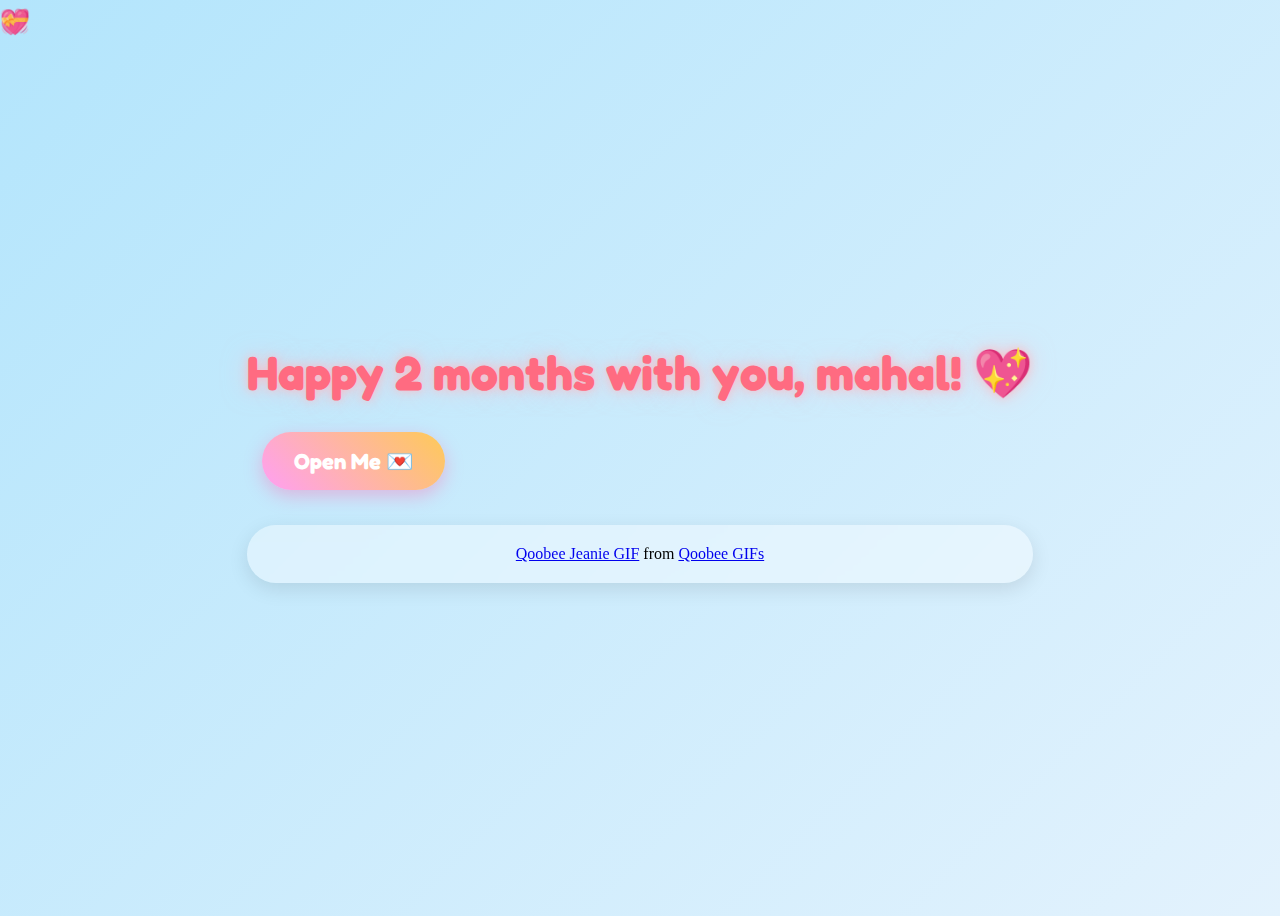
<file: index.html>
<!DOCTYPE html>
<html lang="en">
    <head>
        <meta charset="UTF-8">
        <meta name="viewport" content="width=device-width, initial-scale=1.0">
        <title>Happy 2nd Month!</title>
        <link rel="stylesheet" href="styles.css">
        <link href="https://fonts.googleapis.com/css2?family=Fredoka:wght@300;400;600&display=swap" rel="stylesheet">
    </head> 
    <body>
        <!-- 💕 Floating Hearts Effect 💕 -->
        <div class="floating-hearts">
            <span>💖</span>
            <span>💗</span>
            <span>💓</span>
            <span>💞</span>
            <span>💝</span>
        </div>

        <div class="container">
            <h1 class="header_text">Happy 2 months with you, mahal! 💖</h1>
            
            <!-- 💌 Cute "Open Me" Button -->
            <a href="message.html" class="open_button">Open Me 💌</a>

            <div class="gif_container">
                <div class="tenor-gif-embed" data-postid="19316600" data-share-method="host" data-aspect-ratio="1.50235" data-width="100%">
                    <a href="https://tenor.com/view/qoobee-jeanie-qbee-gif-19316600">Qoobee Jeanie GIF</a> from 
                    <a href="https://tenor.com/search/qoobee-gifs">Qoobee GIFs</a>
                </div>
                <script type="text/javascript" async src="https://tenor.com/embed.js"></script>
            </div>
        </div>
    </body> 
</html>
</file>
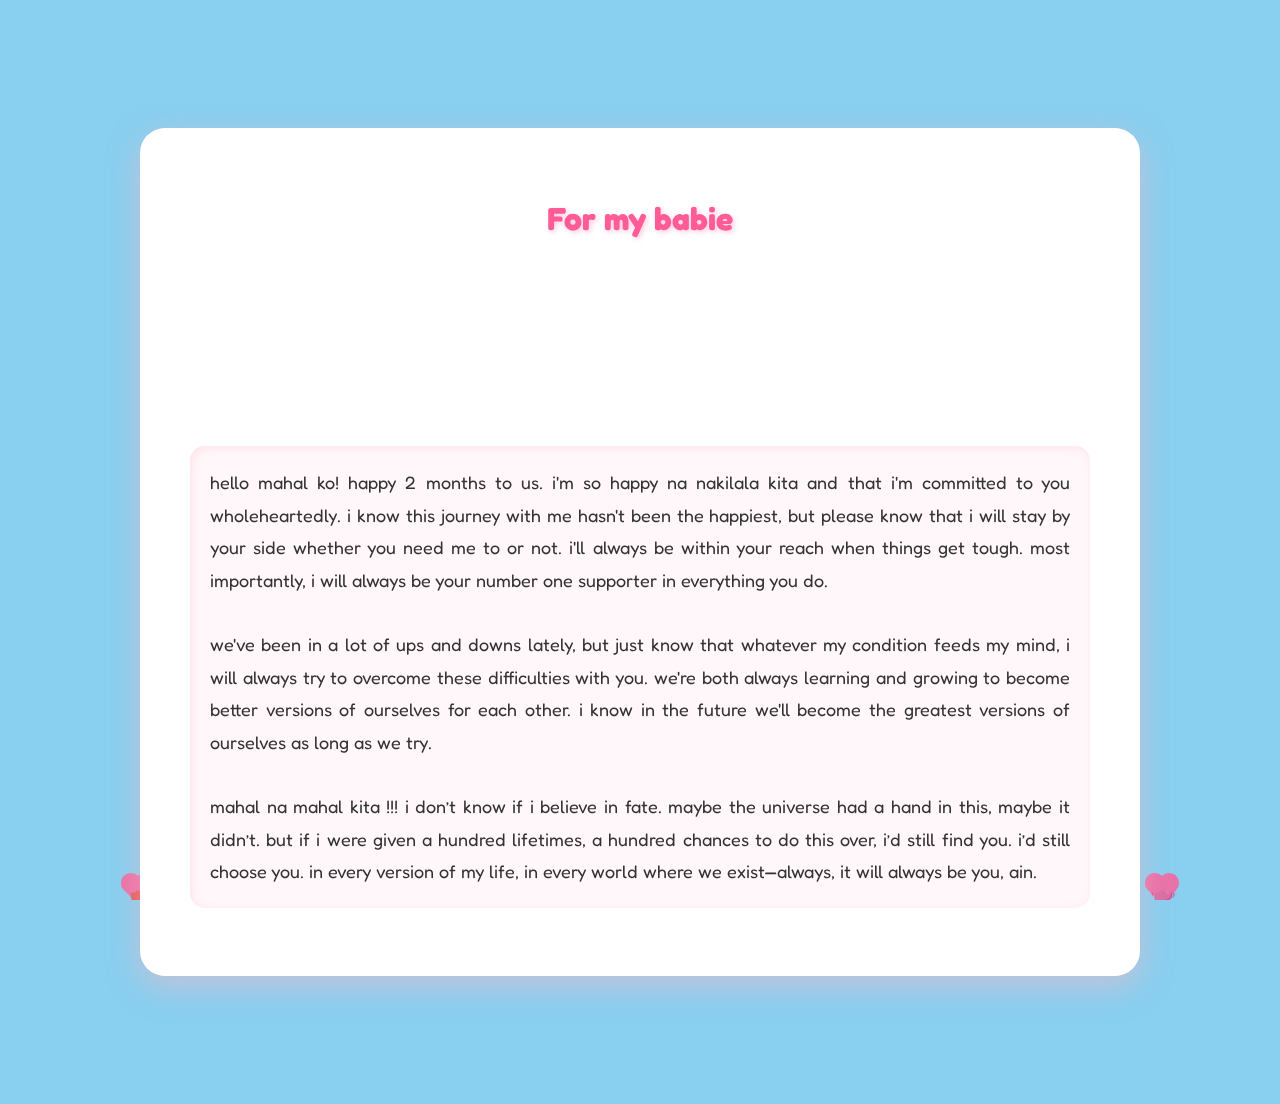
<file: message.html>
<!DOCTYPE html>
<html lang="en">
<head>
    <link rel="stylesheet" href="./message_style.css">
    <style>
        /* Floating hearts container */
        .hearts-container {
            position: fixed;
            top: 0;
            left: 0;
            width: 100%;
            height: 100%;
            pointer-events: none;
            overflow: hidden;
        }

        /* Individual heart */
        .heart {
            position: absolute;
            bottom: 0;
            font-size: 20px;
            color: #ff69b4;
            opacity: 0.8;
            animation: floatUp 5s linear infinite;
        }

        /* Keyframes for floating hearts */
        @keyframes floatUp {
            0% {
                transform: translateY(0) scale(0.8);
                opacity: 1;
            }
            100% {
                transform: translateY(-100vh) scale(1.5);
                opacity: 0;
            }
        }

        /* Generating multiple hearts */
        .heart:nth-child(1) { left: 10%; animation-duration: 4s; }
        .heart:nth-child(2) { left: 30%; animation-duration: 5s; }
        .heart:nth-child(3) { left: 50%; animation-duration: 6s; }
        .heart:nth-child(4) { left: 70%; animation-duration: 4.5s; }
        .heart:nth-child(5) { left: 90%; animation-duration: 5.5s; }
    </style>
</head> 
<body>
    <div class="hearts-container">
        <div class="heart">❤️</div>
        <div class="heart">💖</div>
        <div class="heart">💕</div>
        <div class="heart">💗</div>
        <div class="heart">💓</div>
    </div>

    <div class="message_container">
        <h1 class="message_title">For my babie</h1>

        <!-- SoundCloud Embed placed between the title and message -->
        <iframe width="100%" height="166" 
            scrolling="no" frameborder="no" 
            allow="autoplay" 
            src="https://w.soundcloud.com/player/?url=https%3A//soundcloud.com/laufeylin/bewitched&color=%23ff5500&auto_play=true&hide_related=false&show_comments=false&show_user=true&show_reposts=false&show_teaser=true">
        </iframe>

        <p class="message_text">
            hello mahal ko! happy 2 months to us. i'm so happy na nakilala kita and that i'm committed to you wholeheartedly. i know this journey with me hasn't been the happiest, but please know that i will stay by your side whether you need me to or not. i'll always be within your reach when things get tough. most importantly, i will always be your number one supporter in everything you do. <br><br>
            we've been in a lot of ups and downs lately, but just know that whatever my condition feeds my mind, i will always try to overcome these difficulties with you. we're both always learning and growing to become better versions of ourselves for each other. i know in the future we'll become the greatest versions of ourselves as long as we try. <br><br>
            mahal na mahal kita !!! i don’t know if i believe in fate. maybe the universe had a hand in this, maybe it didn’t. but if i were given a hundred lifetimes, a hundred chances to do this over, i’d still find you. i’d still choose you. in every version of my life, in every world where we exist—always, it will always be you, ain.
        </p>
    </div>
</body> 
</html>
</file>
<file: styles.css>
@import url('https://fonts.googleapis.com/css2?family=Fredoka:wght@300;400;600&display=swap');

body {
    display: flex;
    flex-direction: column;
    justify-content: center;
    align-items: center;
    height: 100vh;
    background: linear-gradient(135deg, #b3e5fc, #e3f2fd);
    animation: fadeIn 1.5s ease-in-out;
}

.header_text {
    font-family: 'Fredoka', sans-serif;
    font-size: 48px;
    font-weight: bold;
    color: #ff6b81;
    text-align: center;
    margin-top: 10px;
    margin-bottom: 15px;
    text-shadow: 0px 0px 10px rgba(255, 182, 193, 0.8), 
                 0px 0px 25px rgba(255, 192, 203, 0.6);
    animation: floaty 3s infinite ease-in-out;
}

/* 💕 Cute Buttons 💕 */
.open_button {
    display: inline-block;
    text-decoration: none;
    background: linear-gradient(45deg, #ff9ff3, #feca57);
    color: white;
    font-family: 'Fredoka', sans-serif;
    font-size: 22px;
    font-weight: bold;
    border-radius: 50px;
    padding: 16px 32px;
    cursor: pointer;
    transition: all 0.3s ease-in-out;
    box-shadow: 0px 6px 18px rgba(255, 105, 180, 0.4);
    margin: 15px;
    text-align: center;
    animation: pulse 2s infinite;
}

.open_button:hover {
    background: linear-gradient(45deg, #ff85b4, #ff6b81);
    transform: scale(1.15) rotate(2deg);
    box-shadow: 0px 10px 25px rgba(255, 20, 147, 0.6);
}

/* 🩷 Cute GIF Container 🩷 */
.gif_container {
    display: flex;
    justify-content: center;
    align-items: center;
    margin-top: 20px;
    padding: 20px;
    border-radius: 30px;
    background: rgba(255, 255, 255, 0.4);
    box-shadow: 0px 6px 20px rgba(0, 0, 0, 0.1);
    backdrop-filter: blur(7px);
    animation: fadeIn 1.5s ease-in-out;
}

/* 💖 Floating Hearts Animation 💖 */
.floating-hearts {
    position: fixed;
    width: 100%;
    height: 100%;
    pointer-events: none;
    overflow: hidden;
}

.floating-hearts span {
    position: absolute;
    font-size: 24px;
    animation: floatUp 5s infinite ease-in-out;
    opacity: 0.7;
}

@keyframes floatUp {
    0% { transform: translateY(0px) scale(0.8); opacity: 1; }
    50% { opacity: 0.7; }
    100% { transform: translateY(-150px) scale(1.2); opacity: 0; }
}

/* 🌸 Soft Animations 🌸 */
@keyframes fadeIn {
    from { opacity: 0; transform: scale(0.9); }
    to { opacity: 1; transform: scale(1); }
}

@keyframes floaty {
    0% { transform: translateY(0px); }
    50% { transform: translateY(-8px); }
    100% { transform: translateY(0px); }
}

@keyframes pulse {
    0% { transform: scale(1); }
    50% { transform: scale(1.08); }
    100% { transform: scale(1); }
}
</file>
<file: message_style.css>
@import url('https://fonts.googleapis.com/css2?family=Fredoka:wght@300;400;600&display=swap');

body {
    display: flex;
    justify-content: center;
    align-items: center;
    min-height: 100vh;
    background-color: rgb(137, 207, 240);
    text-align: center;
    padding: 80px 20px;
    flex-direction: column;
    animation: fadeIn 1.5s ease-in-out;
}

.message_container {
    position: relative;
    background: white;
    border-radius: 25px;
    padding: 50px;
    width: 80vw;
    max-width: 900px;
    box-shadow: 0px 10px 30px rgba(255, 182, 193, 0.5);
    animation: fadeIn 1.5s ease-in-out;
    margin: 40px 0;
    overflow: hidden; /* Ensures hearts stay inside */
}

.message_title {
    font-family: 'Fredoka', sans-serif;
    font-size: 32px;
    color: #ff5c97;
    margin-bottom: 20px;
    text-shadow: 2px 2px 5px rgba(255, 92, 151, 0.3);
}

.message_text {
    font-family: 'Fredoka', sans-serif;
    font-size: 18px;
    color: #333;
    line-height: 1.8;
    text-align: justify;
    padding: 20px;
    background: rgba(255, 240, 245, 0.5);
    border-radius: 15px;
    box-shadow: inset 2px 2px 8px rgba(255, 182, 193, 0.3);
}

@keyframes floatUp {
    0% { transform: translateY(0) scale(1); opacity: 1; }
    100% { transform: translateY(-150px) scale(1.5); opacity: 0; }
}

.heart {
    position: absolute;
    background-color: #ff5c97;
    width: 20px;
    height: 20px;
    transform: rotate(45deg);
    animation: floatUp 4s linear infinite;
    opacity: 0.8;
}

.heart:before, .heart:after {
    content: '';
    position: absolute;
    width: 20px;
    height: 20px;
    background-color: #ff5c97;
    border-radius: 50%;
}

.heart:before {
    top: -10px;
    left: 0;
}

.heart:after {
    left: -10px;
    top: 0;
}

.heart:nth-child(1) { left: 10%; animation-delay: 0s; }
.heart:nth-child(2) { left: 30%; animation-delay: 1s; }
.heart:nth-child(3) { left: 50%; animation-delay: 2s; }
.heart:nth-child(4) { left: 70%; animation-delay: 1.5s; }
.heart:nth-child(5) { left: 90%; animation-delay: 0.5s; }

.audio_container {
    margin-top: 20px;
    padding: 10px;
    background: rgba(255, 182, 193, 0.3);
    border-radius: 15px;
    box-shadow: 0px 5px 15px rgba(255, 182, 193, 0.4);
}

audio {
    width: 100%;
    max-width: 400px;
    border-radius: 10px;
    margin-top: 10px;
}

@keyframes fadeIn {
    from { opacity: 0; transform: scale(0.9); }
    to { opacity: 1; transform: scale(1); }
}
</file>
